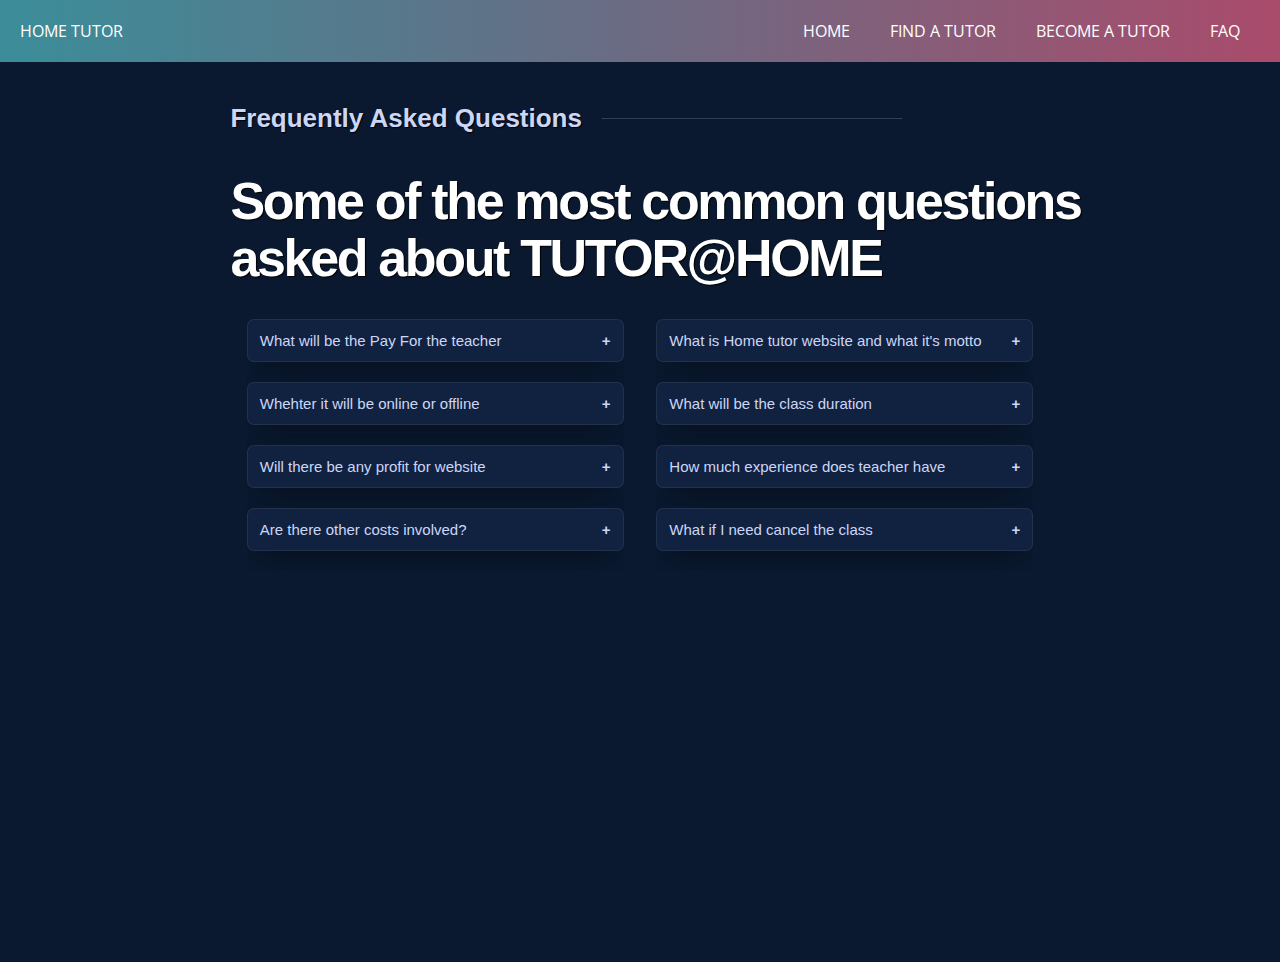
<file: NAV/faq.html>
<!DOCTYPE html>
<html>

<head>
</head>
<link rel="stylesheet" type="text/css" href="faq.css">

<link rel="stylesheet" type="text/css" href="nav.css">


</head>

<body>

  <link rel="stylesheet" href="https://fonts.googleapis.com/css?family=Open+Sans:400,400i,700">

  <nav>
    <a class="logo" href="#">Home Tutor</a>
    <ul class="nav-bar">
      <li class="nav-bar_item"><a href="home.html">Home</a></li>
      <li class="nav-bar_item"><a href="teacher.html">Find A Tutor</a></li>
      <li class="nav-bar_item">
        <a href="tsform.html">Become A Tutor</a>  
      </li>
      <li class="nav-bar_item"><a href="faq.html">FAQ</a></li>
    </ul>
  </nav>



<section class="main-section">
    <div id="faqs" class="container">
      <h2 class="line-heading">Frequently Asked Questions</h2>
      <h3 class="large-heading">Some of the most common questions asked about TUTOR@HOME</h3>
      <div id="faqSection" class="fullwidth-container">
        <div>
          <button class="collapsible">What will be the Pay For the teacher</button>
          <div class="faq-content">
            <p>It will be based on the no of hours,and experience of the reacher</p>
          </div>
          <button class="collapsible">Whehter it will be online or offline</button>
          <div class="faq-content">
            <p>It will offline Class</p>
          </div>
          <button class="collapsible">Will there be any profit for website</button>
          <div class="faq-content">
            <p>25 percent comission for the website</p> 
          </div >
          <button class="collapsible">Are there other costs involved?</button>
          <div class="faq-content">
            <p>Travelling Cost will be included</p>
            <ul>
              <li>Custom LI</li>
              <li>Custom LI</li>
            </ul>
            <p>Lorem ipsum dolor sit amet, consectetur adipiscing elit. Donec consequat neque eu odio convallis, porta consequat erat rhoncus. Curabitur vulputate porttitor lectus, vitae tincidunt dolor eleifend vitae. Praesent sollicitudin eros in finibus posuere. Quisque at turpis arcu. Sed condimentum elit ac elit rhoncus, volutpat feugiat orci accumsan.Contact me via <a href="mailto:#" target="_blank">EMAIL</a> and I will be more than happy to answer your queries.</p>
          </div>
        </div>
        <div>
          <button class="collapsible">What is Home tutor website and what it's motto</button>
          <div class="faq-content">
            <p>Lorem ipsum dolor sit amet, consectetur adipiscing elit. Donec consequat neque eu odio convallis, porta consequat erat rhoncus. Curabitur vulputate porttitor lectus, vitae tincidunt dolor eleifend vitae. Praesent sollicitudin eros in finibus posuere. Quisque at turpis arcu. Sed condimentum elit ac elit rhoncus, volutpat feugiat orci accumsan.</p>
            <p>Maecenas tincidunt diam odio, sit amet tincidunt est tincidunt at. Suspendisse luctus dolor quis aliquam pulvinar. Ut non neque in lorem ullamcorper faucibus. In et neque in sem ultrices mattis. Duis eu mauris urna. Suspendisse vitae suscipit odio, suscipit convallis odio. Integer at consectetur sapien. Mauris ex tortor, gravida vel diam sit amet, congue ullamcorper enim. Curabitur viverra bibendum leo, et condimentum enim efficitur eu. Ut euismod finibus ligula at volutpat. Nulla sit amet sem non elit posuere fringilla in eu justo.</p>
          </div>
          <button class="collapsible">What will be the class duration</button>
          <div class="faq-content">
            <p>Lorem ipsum dolor sit amet, consectetur adipiscing elit. Donec consequat neque eu odio convallis, porta consequat erat rhoncus. Curabitur vulputate porttitor lectus, vitae tincidunt dolor eleifend vitae. Praesent sollicitudin eros in finibus posuere. Quisque at turpis arcu. Sed condimentum elit ac elit rhoncus, volutpat feugiat orci accumsan.</p>
            <p>Maecenas tincidunt diam odio, sit amet tincidunt est tincidunt at. Suspendisse luctus dolor quis aliquam pulvinar. Ut non neque in lorem ullamcorper faucibus. In et neque in sem ultrices mattis. Duis eu mauris urna. Suspendisse vitae suscipit odio, suscipit convallis odio. Integer at consectetur sapien. Mauris ex tortor, gravida vel diam sit amet, congue ullamcorper enim. Curabitur viverra bibendum leo, et condimentum enim efficitur eu. Ut euismod finibus ligula at volutpat. Nulla sit amet sem non elit posuere fringilla in eu justo.</p>
          </div>
          <button class="collapsible">How much experience does teacher have</button>
          <div class="faq-content">
            <p>Lorem ipsum dolor sit amet, consectetur adipiscing elit. Donec consequat neque eu odio convallis, porta consequat erat rhoncus. Curabitur vulputate porttitor lectus, vitae tincidunt dolor eleifend vitae. Praesent sollicitudin eros in finibus posuere. Quisque at turpis arcu. Sed condimentum elit ac elit rhoncus, volutpat feugiat orci accumsan.</p>
          </div>
          <button class="collapsible">What if I need cancel the class</button>
          <div class="faq-content">
            <p>Lorem ipsum dolor sit amet, consectetur adipiscing elit. Donec consequat neque eu odio convallis, porta consequat erat rhoncus. Curabitur vulputate porttitor lectus, vitae tincidunt dolor eleifend vitae. Praesent sollicitudin eros in finibus posuere. Quisque at turpis arcu. Sed condimentum elit ac elit rhoncus, volutpat feugiat orci accumsan.</p>
            <p>Maecenas tincidunt diam odio, sit amet tincidunt est tincidunt at. Suspendisse luctus dolor quis aliquam pulvinar. Ut non neque in lorem ullamcorper faucibus. In et neque in sem ultrices mattis. Duis eu mauris urna. Suspendisse vitae suscipit odio, suscipit convallis odio. Integer at consectetur sapien. Mauris ex tortor, gravida vel diam sit amet, congue ullamcorper enim. Curabitur viverra bibendum leo, et condimentum enim efficitur eu. Ut euismod finibus ligula at volutpat. Nulla sit amet sem non elit posuere fringilla in eu justo.</p>
          </div>
        </div>
      </div>
    </div>
    
  </section>
  <script src="fqjav.js"></script>

  </body>
</html>
</file>
<file: NAV/faq.css>
body {
    padding:0;
    margin:0;
    background:#131617;
    overflow-x: hidden;
  }
  .main-section {
    float: left;
    width: 100%;
    display: block;
    background: #0A192F;
    height: 100vh;
  }
  .container {
      float: left;
      width: 80%;
      margin: 2rem 10%;
  }
  .fullwidth-container {display:block;width:80%;margin:2rem 10%}
  #faqs {}
  .line-heading {
    font-family: sans-serif;
    color: #ccd6f6;
    font-weight: 600;
    line-height: 1.1;
    display: flex;
    align-items: center;
    width: 90%;
    margin: 10px 0 40px 10%;
    white-space: nowrap;
    font-size: 26px;
    text-shadow: 1px 1px 1px rgb(0,0,0);
  }
  .line-heading:after {
    content: "";
    display: block;
    position: relative;
    width: 300px;
    height: 1px;
    margin: 0 0 0 20px;
    background: rgba(204,214,246,.2);
    text-shadow: none;
    transition: all .6s ease-in-out 0s
  }
  .line-heading:hover:after{
    width: 180px;
    background: rgba(204,214,246,.6);
  }
  h3.large-heading {
    font-family: sans-serif;
    margin: 0 0 0 10%;
    font-size: 52px;
    line-height: 1.1;
    letter-spacing: -.045em;
    color: #fff;
    text-shadow: 1px 1px 1px rgb(0 0 0);
  }
  /** The Faq Section **/
  #faqSection div {
    float: left;
    display: inline-block;
    width: 46%;
    margin: 0 2%;
    overflow: hidden;
  }
  #faqSection .collapsible {
    background-color: #112240;
    border: 1px solid hsla(0,0%,51.4%,.16);
    border-radius: 7px;
    box-shadow: 0 10px 30px -15px rgb(0 0 0);
    transition: box-shadow .2s ease 0s;
    color: #ccd6f6;
    margin: 0 0 8px;
    width: 100%;
    padding: 12px;
    font-family: sans-serif;
    font-size: 15px;
    text-align:left;
  }
  #faqSection .collapsible:hover {
    box-shadow: 0 10px 60px -15px rgba(0,0,0,1);
  }
  #faqSection .active, #faqSection .collapsible:hover {}
  #faqSection .collapsible:after {content:"\002B";font-weight:bold;float:right;margin-left:5px}
  #faqSection .active:after {content:"\2212"}
  #faqSection .faq-content {
    overflow: hidden;
    width: calc(100% - 8%);
    padding: 5px 2%;
    transition: all .25s ease-in-out 0s;
    background: #0b1629;
    border: 1px solid hsla(0,0%,51.4%,.16);
    border-radius: 7px;
    max-height: 0px;
    visibility: hidden;
  }
  #faqSection .faq-content p {
    font-family: sans-serif;
    color: #c2c2c2;
    line-height: 140%;
    font-size: 14px;
    margin: 0 0 12px;
    text-shadow: 1px 1px 0 rgb(0 0 0 / 80%);
    font-weight: 100;
  }
  #faqSection .faq-content a {
    color: #00C58E;
    font-weight: 600;
    letter-spacing: .05rem;
  }
  #faqSection .faq-content ul {border-left:2px solid #00C58E}
  #faqSection .faq-content li {
    color: #bad2e2;
    font-size: .85rem;
    line-height: 160%;
    font-weight: 200;
    margin: 8px 0 8px 2%;
    list-style: none;
    width: 90%;
    font-family: sans-serif;
    text-shadow: 1px 1px 0 rgb(0 0 0);
  }
  .myFooter {
    float: left;
    width: 100%;
    display: block;
    background: #0A192F;
    text-align:center;
    height:10vh
  }
  .myFooter p {
    color: #fff;
    font-family: sans-serif;
    text-shadow: 1px 1px 0 rgb(0 0 0);
  }
  .myFooter a {
    color: #00C58E;
    text-decoration:none
  }
</file>
<file: NAV/nav.css>
* {margin: 0; padding: 0; box-sizing: border-box;}
.spacer {width: 100%; height: 100px;}

body {font-family: "Open Sans", sans-serif;}

nav {
	width: 100%; 
	background: #aa4b6b;  /* fallback for old browsers */
background: -webkit-linear-gradient(to right, #3b8d99, #6b6b83, #aa4b6b);  /* Chrome 10-25, Safari 5.1-6 */
background: linear-gradient(to right, #3b8d99, #6b6b83, #aa4b6b); /* W3C, IE 10+/ Edge, Firefox 16+, Chrome 26+, Opera 12+, Safari 7+ */
 
	display: flex;
	justify-content: space-between;
}
.logo {
	padding: 20px; 
	text-decoration: none;
	color: #fff;
	text-transform: uppercase;
}
nav .nav-bar {
	padding: 20px; 
	display: flex; 
}
nav .nav-bar .nav-bar_item {
	list-style-type: none;
	padding: 0px 20px;
}


nav .nav-bar .dropdown:hover .project{
	height: 220px;
	
	visibility: visible;
}


nav .nav-bar .nav-bar_item a {
	position: relative;
	display; block; 
	padding-bottom: 5px;
	text-decoration: none;
	color: #fff;
	text-transform: uppercase;
}
nav .nav-bar .nav-bar_item a:after {
	content: "";
	position: absolute;
	width: 0%;
	height: 2px;
	bottom: 0;
	left: 0;
	background-color: #fff;
	transition: 0.1s ease-in-out;
}
nav .nav-bar .nav-bar_item a:hover:after {
	width: 100%;
}
</file>
